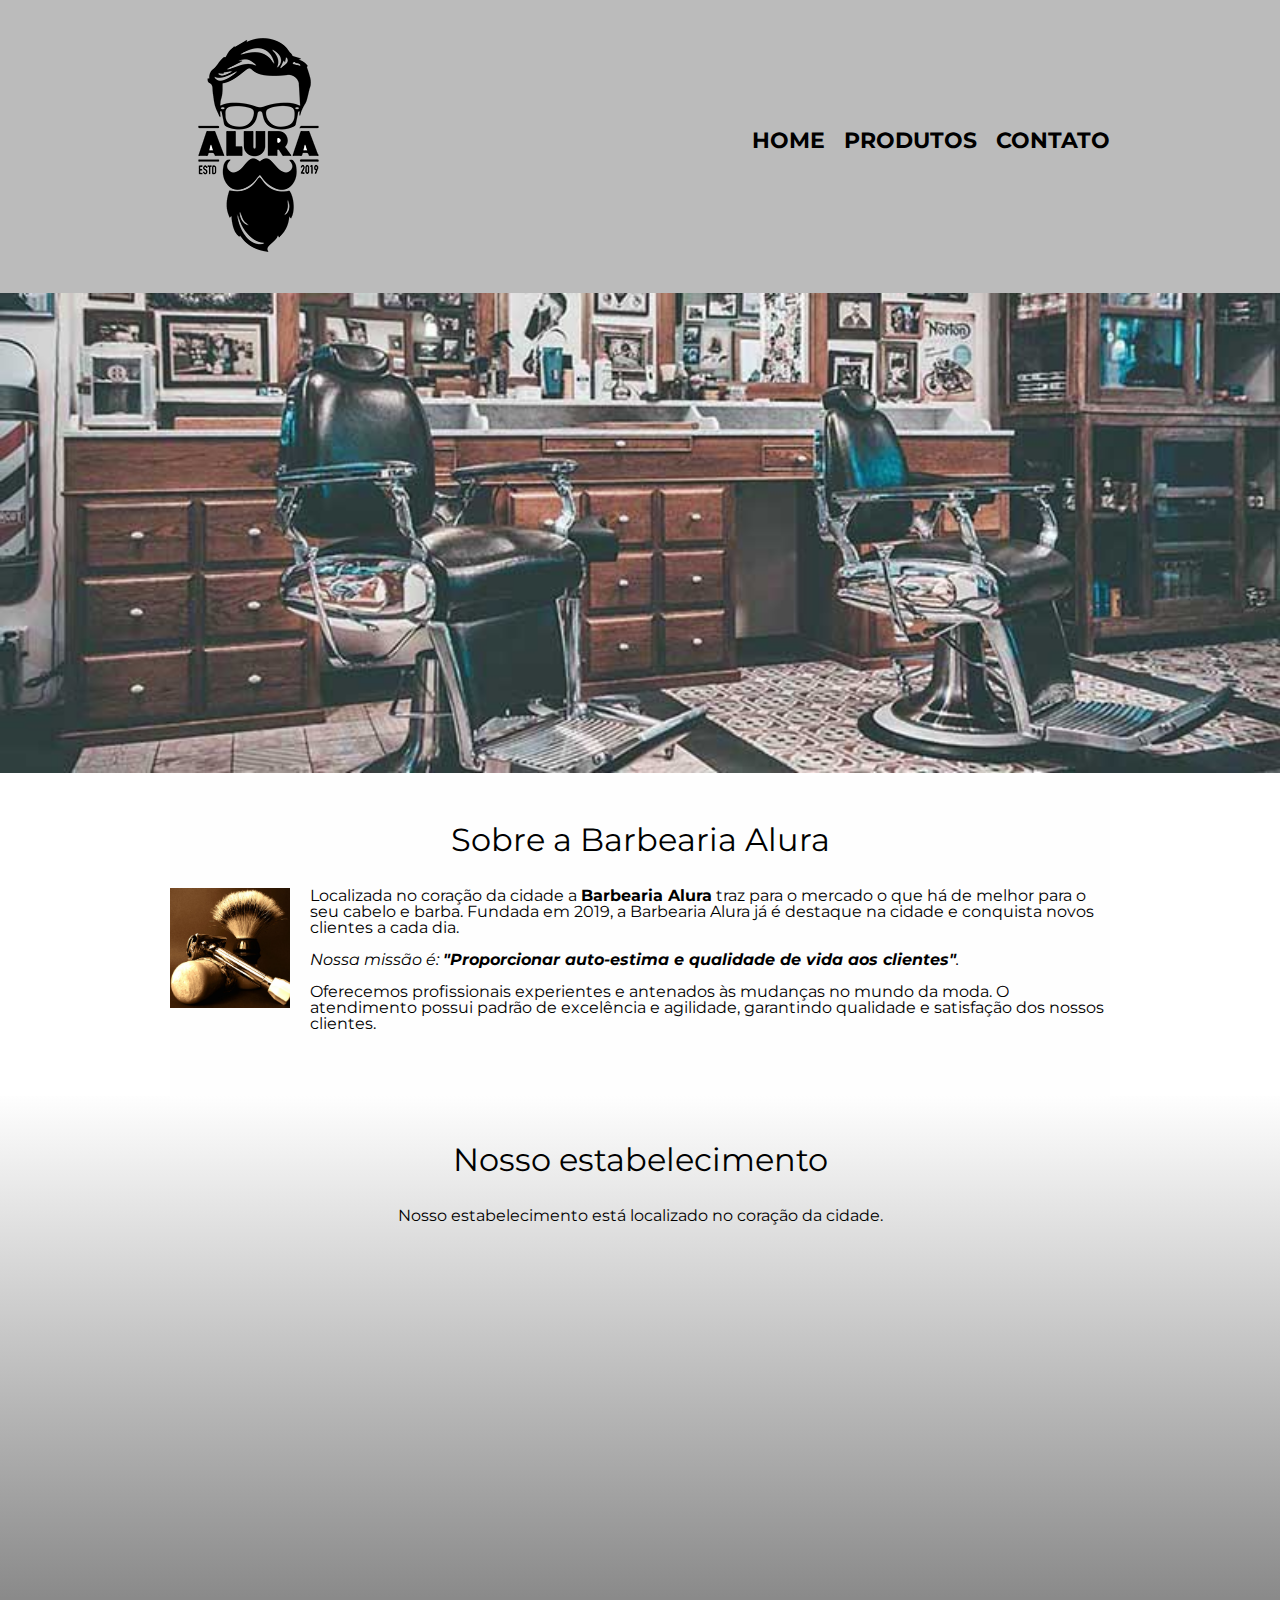
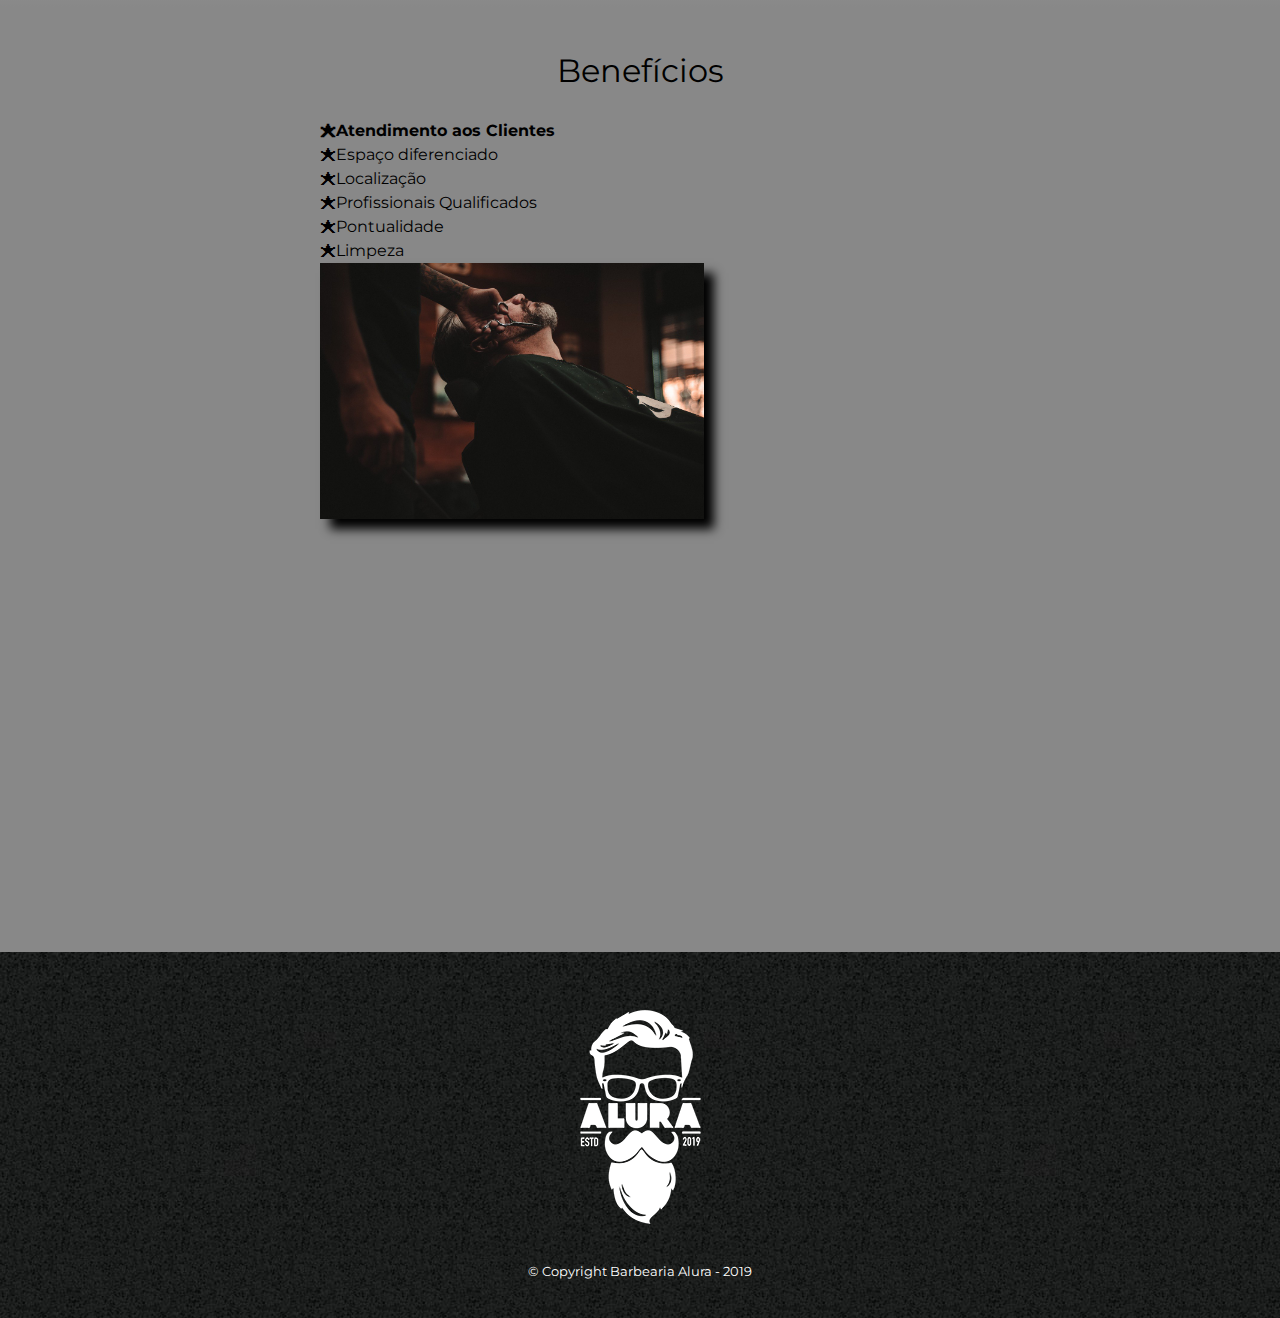
<file: index.html>
<!DOCTYPE html>

<html lang="pt-br">
<head>
    <meta charset="UTF-8">

    <meta name="viewport" content="width=device-width">

    <title>Barbearia Alura</title>

    <link rel="stylesheet" href="css/reset.css">

    <link rel="stylesheet" href="css/style.css">

    <link href="https://fonts.googleapis.com/css?family=Montserrat&display=swap" rel="stylesheet">
</head>

<body>
<header>
    <div class="caixa">
        <h1><img alt="Logo" src="img/logo.png"></h1>

        <nav>
            <ul>
                <li><a href="index.html">Home</a></li>

                <li><a href="page/produtos.html">Produtos</a></li>

                <li><a href="page/contato.html">Contato</a></li>
            </ul>
        </nav>
    </div>
</header>

<img class="banner" alt="Banner" src="img/banner.jpg">

<main>
    <section class="principal">
        <h2 class="titulo-principal">Sobre a Barbearia Alura</h2>

        <img class="utensilios" src="img/utensilios.jpg" alt="Utensilios de um barbeiro.">

        <p>Localizada no coração da cidade a <strong>Barbearia Alura</strong> traz para o mercado o que há de melhor
            para o seu cabelo e barba. Fundada em 2019, a Barbearia Alura já é destaque na cidade e conquista novos
            clientes a cada dia.</p>

        <p id="missao"><em>Nossa missão é: <strong>"Proporcionar auto-estima e qualidade de vida aos clientes"</strong>.</em>
        </p>

        <p>Oferecemos profissionais experientes e antenados às mudanças no mundo da moda. O atendimento possui padrão de
            excelência e agilidade, garantindo qualidade e satisfação dos nossos clientes.</p>
    </section>

    <section class="mapa">
        <h3 class="titulo-principal">Nosso estabelecimento</h3>

        <p>Nosso estabelecimento está localizado no coração da cidade.</p>

        <div class="mapa-conteudo">
            <iframe src="https://www.google.com/maps/embed?pb=!1m18!1m12!1m3!1d3656.4483278365396!2d-46.63466568562861!3d-23.588249068469487!2m3!1f0!2f0!3f0!3m2!1i1024!2i768!4f13.1!3m3!1m2!1s0x94ce5a2b2ed7f3a1%3A0xab35da2f5ca62674!2sCaelum!5e0!3m2!1spt-BR!2sbr!4v1568814489656!5m2!1spt-BR!2sbr"
                    width="100%" height="300" frameborder="0" style="border:0;" allowfullscreen=""></iframe>
        </div>
    </section>

    <section class="beneficios">
        <h3 class="titulo-principal">Benefícios</h3>

        <div class="conteudo-beneficios">
            <ul class="lista-beneficios">
                <li class="itens">Atendimento aos Clientes</li>

                <li class="itens">Espaço diferenciado</li>

                <li class="itens">Localização</li>

                <li class="itens">Profissionais Qualificados</li>

                <li class="itens">Pontualidade</li>

                <li class="itens">Limpeza</li>

            </ul>
            <img alt="Benefícios" src="img/beneficios.jpg" class="imagem-beneficios">
        </div>

        <div class="video">
            <iframe width="100%" height="315" src="https://www.youtube.com/embed/wcVVXUV0YUY" frameborder="0"
                    allow="accelerometer; autoplay; encrypted-media; gyroscope; picture-in-picture"
                    allowfullscreen></iframe>
        </div>
    </section>
</main>

<footer>
    <img src="img/logo-branco.png" alt="Logo na cor branca">

    <p class="copyright">&copy; Copyright Barbearia Alura - 2019</p>
</footer>
</body>
</html>
</file>
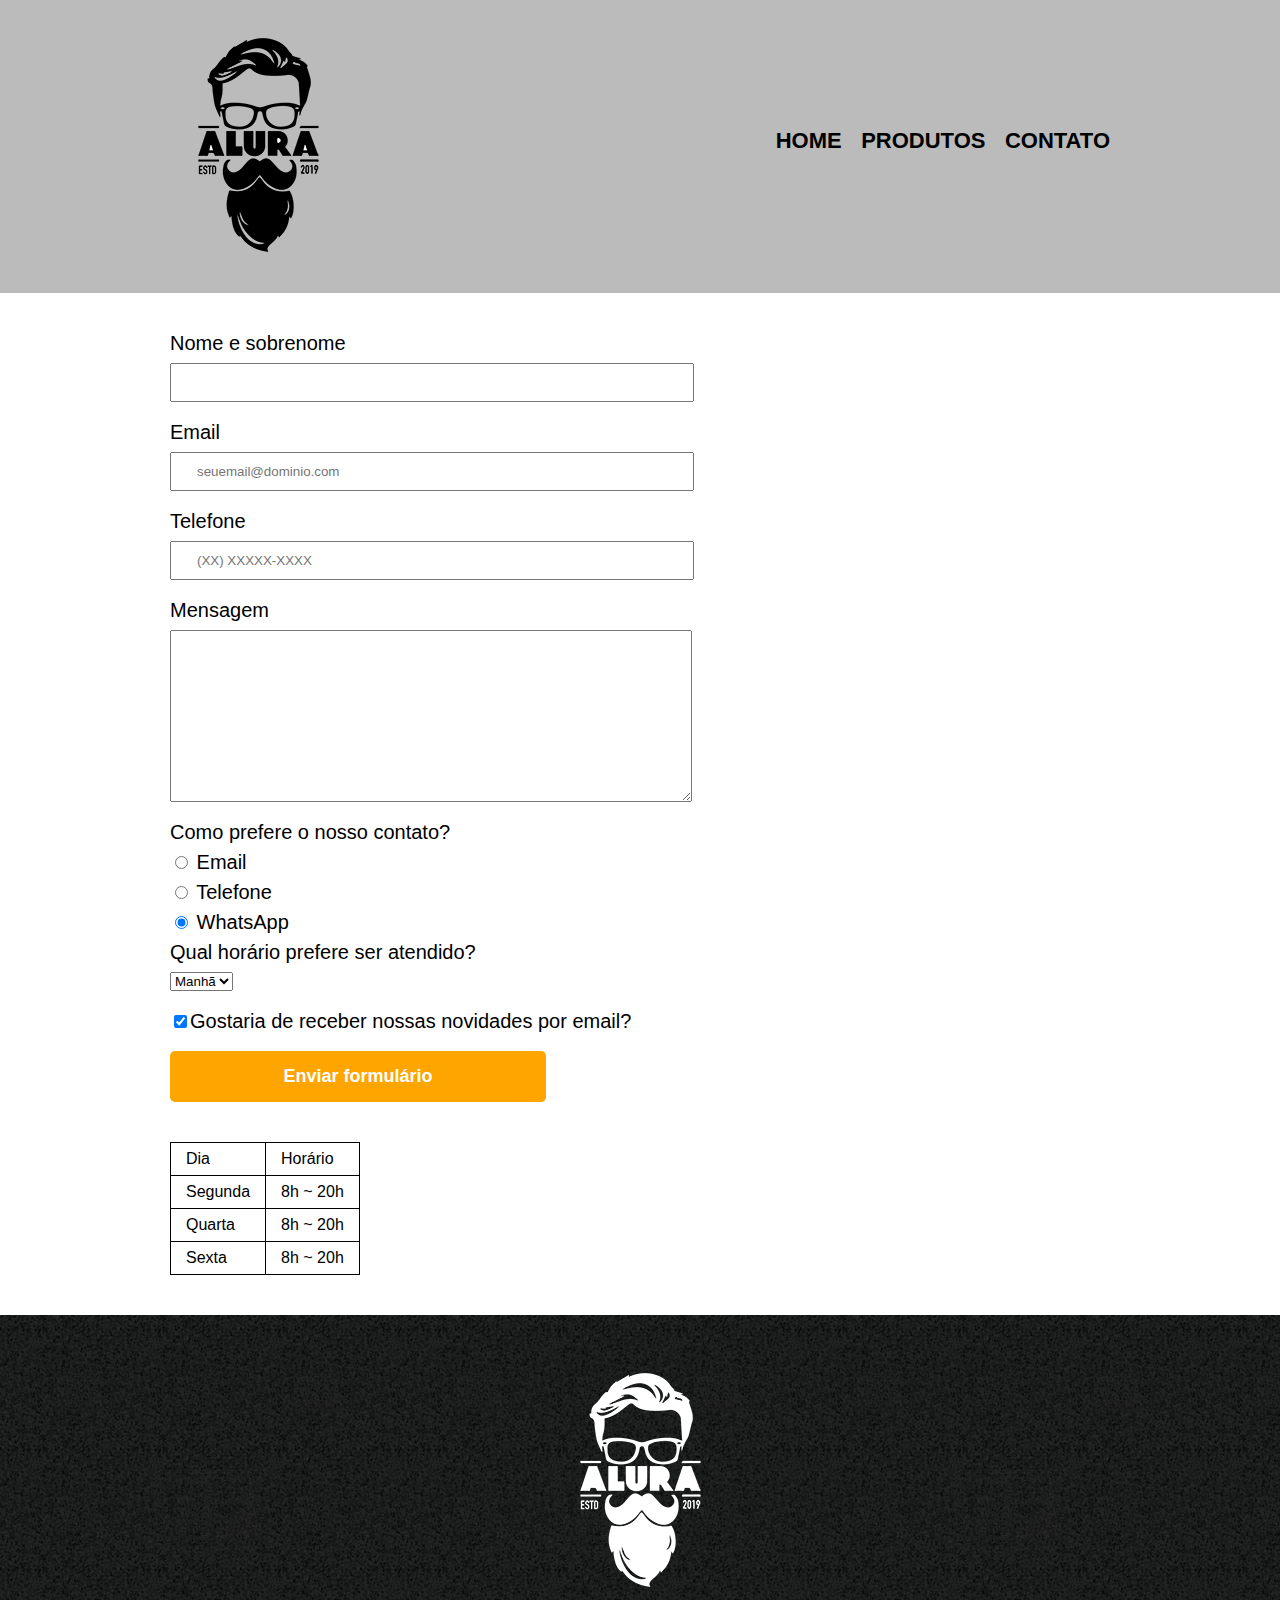
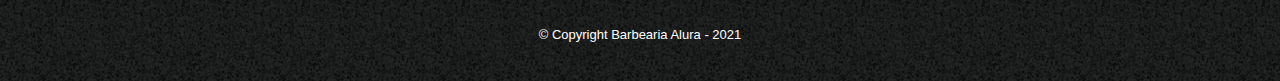
<file: page/contato.html>
<!DOCTYPE html>

<html lang="pt-br">
<head>
    <meta charset="UTF-8">

    <meta name="viewport" content="width=device-width">

    <title>Produtos - Barbearia Alura</title>

    <link rel="stylesheet" href="../css/reset.css">

    <link rel="stylesheet" href="../css/style.css">
</head>

<body>
<header>
    <div class="caixa">
        <h1><img src="../img/logo.png" alt="Logo"></h1>

        <nav>
            <ul>
                <li><a href="../index.html">Home</a></li>

                <li><a href="produtos.html">Produtos</a></li>

                <li><a href="contato.html">Contato</a></li>
            </ul>
        </nav>
    </div>
</header>

<main>
    <div class="caixa">
        <form>
            <label for="nomesobrenome">Nome e sobrenome</label>
            <input type="text" id="nomesobrenome" class="input-padrao" required>

            <label for="email">Email</label>
            <input type="email" id="email" class="input-padrao" required placeholder="seuemail@dominio.com">

            <label for="telefone">Telefone</label>
            <input type="tel" id="telefone" class="input-padrao" required placeholder="(XX) XXXXX-XXXX">

            <label for="mensagem">Mensagem</label>
            <textarea cols="70" rows="10" id="mensagem" class="input-padrao" required></textarea>

            <fieldset>
                <legend>Como prefere o nosso contato?</legend>

                <label for="radio-email"><input type="radio" name="contato" value="email" id="radio-email">
                    Email</label>

                <label for="radio-telefone"><input type="radio" name="contato" value="telefone" id="radio-telefone">
                    Telefone</label>

                <label for="radio-whatsapp"><input type="radio" name="contato" value="whatsapp" id="radio-whatsapp"
                                                   checked> WhatsApp</label>
            </fieldset>

            <fieldset>
                <legend>Qual horário prefere ser atendido?</legend>
                <select>
                    <option>Manhã</option>
                    <option>Tarde</option>
                    <option>Noite</option>
                </select>
            </fieldset>

            <label class="checkbox"><input type="checkbox" checked>Gostaria de receber nossas novidades por
                email?</label>

            <input type="submit" value="Enviar formulário" class="enviar">
        </form>

        <table>
            <tr>
                <td>Dia</td>
                <td>Horário</td>
            </tr>
            <tr>
                <td>Segunda</td>
                <td>8h ~ 20h</td>
            </tr>
            <tr>
                <td>Quarta</td>
                <td>8h ~ 20h</td>
            </tr>
            <tr>
                <td>Sexta</td>
                <td>8h ~ 20h</td>
            </tr>
        </table>
    </div>
</main>

<footer>
    <img src="../img/logo-branco.png" alt="Logo na cor branca">

    <p class="copyright">&copy; Copyright Barbearia Alura - 2021</p>
</footer>
</body>
</html>
</file>
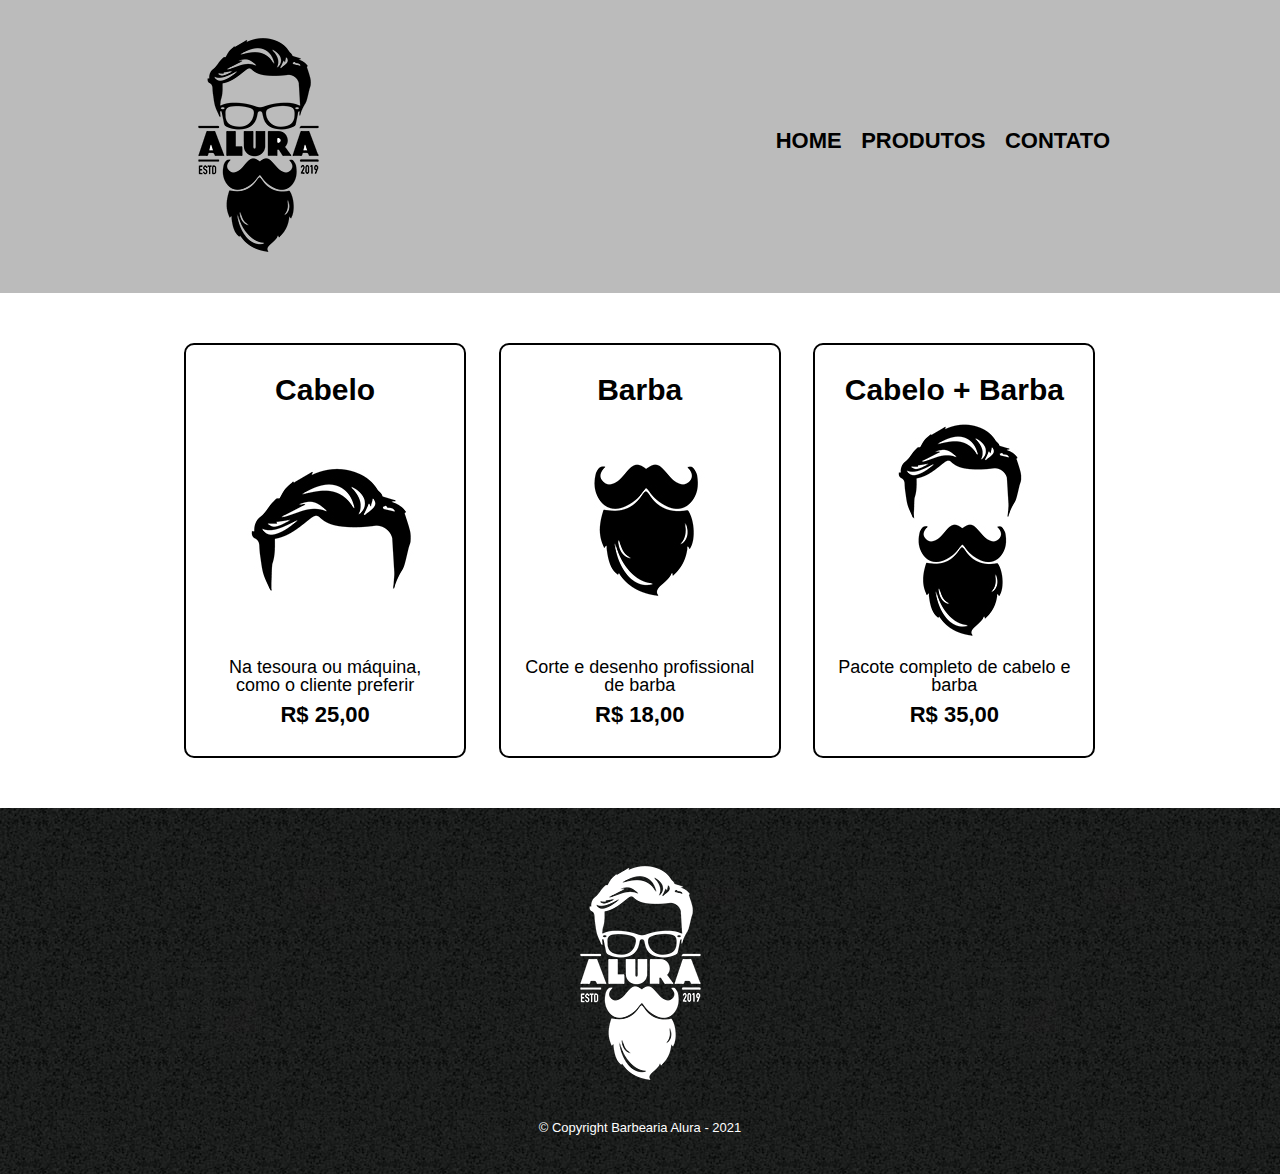
<file: page/produtos.html>
<!DOCTYPE html>

<html lang="pt-br">
<head>
    <meta charset="UTF-8">

    <meta name="viewport" content="width=device-width">

    <title>Produtos - Barbearia Alura</title>

    <link rel="stylesheet" href="../css/reset.css">

    <link rel="stylesheet" href="../css/style.css">
</head>

<body>
<header>
    <div class="caixa">
        <h1><img src="../img/logo.png" alt="Logo"></h1>

        <nav>
            <ul>
                <li><a href="../index.html">Home</a></li>

                <li><a href="produtos.html">Produtos</a></li>

                <li><a href="contato.html">Contato</a></li>
            </ul>
        </nav>
    </div>
</header>

<main>
    <ul class="produtos">
        <li class="produto">
            <h2>Cabelo</h2>

            <img src="../img/cabelo.jpg" alt="Cabelo">

            <p class="produto-descricao">Na tesoura ou máquina, como o cliente preferir</p>

            <p class="produto-preco">R$ 25,00</p>
        </li>

        <li class="produto">
            <h2>Barba</h2>

            <img src="../img/barba.jpg" alt="Barba">

            <p class="produto-descricao">Corte e desenho profissional de barba</p>

            <p class="produto-preco">R$ 18,00</p>
        </li>

        <li class="produto">
            <h2>Cabelo + Barba</h2>

            <img src="../img/cabelo+barba.jpg" alt="Cabelo e Barba">

            <p class="produto-descricao">Pacote completo de cabelo e barba</p>

            <p class="produto-preco">R$ 35,00</p>
        </li>
    </ul>
</main>

<footer>
    <img src="../img/logo-branco.png" alt="Logo na cor branca">

    <p class="copyright">&copy; Copyright Barbearia Alura - 2021</p>
</footer>
</body>
</html>
</file>
<file: css/style.css>
.banner {
    width: 100%;
}

.titulo-principal {
    text-align: center;
    font-size: 2em;
    margin: 0 0 1em;
    clear: left;
}

.principal {
    padding: 3em 0;
    background: #FEFEFE;
    width: 940px;
    margin: 0 auto;
}

.principal p {
    margin: 0 0 1em;
}

.principal strong {
    font-weight: bold;
}

.principal em {
    font-style: italic;
}

.utensilios {
    width: 120px;
    float: left;
    margin: 0 20px 20px 0;
}

.mapa {
    padding: 3em 0;
    background: linear-gradient(#FEFEFE, #888888);
}

.mapa-conteudo {
    width: 940px;
    margin: 0 auto;
}

.mapa p {
    margin: 0 0 2em;
    text-align: center;
}

.beneficios {
    padding: 3em 0;
    background: #888888;
}

.conteudo-beneficios {
    width: 640px;
    margin: 0 auto;
}

.lista-beneficios {
    width: 40%;
    display: inline-block;
    vertical-align: top;
}

.itens {
    line-height: 1.5;
}

.itens:first-child {
    font-weight: bold;
}

.itens:before {
    content: "🟊";
}

.imagem-beneficios {
    width: 60%;
    opacity: 1;
    transition: 400ms;
    box-shadow: 10px 10px 10px 0 #000000;
}

.imagem-beneficios:hover {
    opacity: 0.3;
}

.video {
    width: 560px;
    margin: 2em auto;
}

body {
    font-family: 'Montserrat', sans-serif;
}

header {
    background: #BBBBBB;
    padding: 20px 0;
}

.caixa {
    position: relative;
    width: 940px;
    margin: 0 auto;
}

nav {
    position: absolute;
    top: 110px;
    right: 0;
}

nav li {
    display: inline;
    margin: 0 0 0 15px;
}

nav a {
    text-transform: uppercase;
    color: #000000;
    font-weight: bold;
    font-size: 22px;
    text-decoration: none;
}

nav a:hover {
    color: #C78C19;
    text-decoration: underline;
}

.produtos {
    width: 940px;
    margin: 0 auto;
    padding: 50px 0;
}

.produto {
    display: inline-block;
    text-align: center;
    width: 30%;
    vertical-align: top;
    margin: 0 1.5%;
    padding: 30px 20px;
    box-sizing: border-box;
    border: 2px solid #000000;
    border-radius: 10px;
}

.produto:hover {
    border-color: #C78C19;
}

.produto:active {
    border-color: #088C19;
}

.produto:hover h2 {
    font-size: 32px;
}

.produtos h2 {
    font-size: 30px;
    font-weight: bold;
}

.produto-descricao {
    font-size: 18px;
}

.produto-preco {
    font-size: 22px;
    font-weight: bold;
    margin-top: 10px;
}

footer {
    text-align: center;
    background: url("../img/bg.jpg");
    padding: 40px 0;
}

.copyright {
    color: #FFFFFF;
    font-size: 13px;
    margin: 20px 0 0;
}

form {
    margin: 40px 0;
}

form label, form legend {
    display: block;
    font-size: 20px;
    margin: 0 0 10px;
}

.input-padrao {
    display: block;
    margin: 0 0 20px;
    padding: 10px 25px;
    width: 50%;
}

.checkbox {
    margin: 20px 0;
}

.enviar {
    width: 40%;
    padding: 15px 0;
    background: orange;
    color: white;
    font-weight: bold;
    font-size: 18px;
    border: none;
    border-radius: 5px;
    transition: 1s all;
    cursor: pointer;
}

.enviar:hover {
    background: darkorange;
    transform: scale(1.2);
}

table {
    margin: 20px 0 40px;
}

thead {
    background: #555555;
    color: white;
    font-weight: bold;
}

td, th {
    border: 1px solid #000000;
    padding: 8px 15px;
}

@media screen and (max-width: 480px) {
    .caixa, .principal, .produtos, .conteudo-beneficios, .mapa-conteudo, .video {
        width: auto;
    }

    h1 {
        text-align: center;
    }

    nav {
        position: static;
    }

    .lista-beneficios, .imagem-beneficios, .produto {
        width: 90%;
    }
}
</file>
